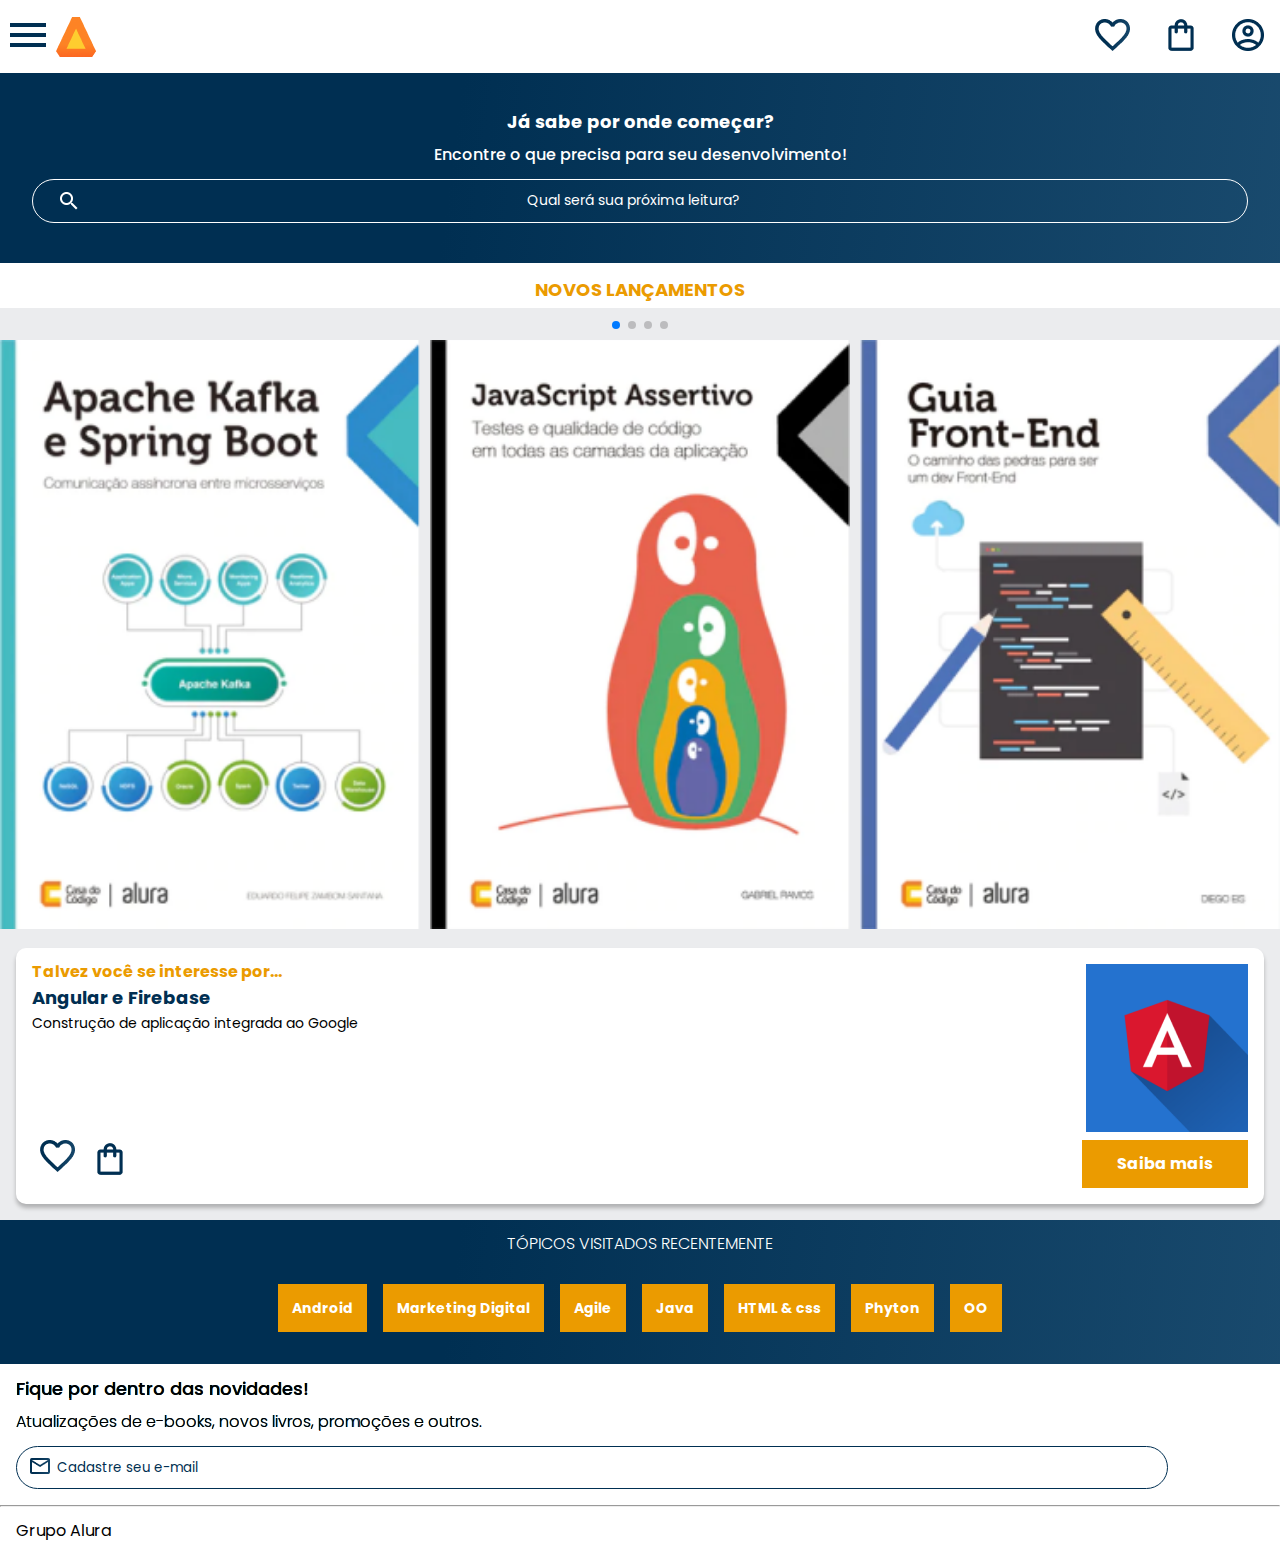
<file: index.html>
<!DOCTYPE html>
<html lang="pt-br">

<head>
    <meta charset="UTF-8">
    <meta name="viewport" content="width=device-width, initial-scale=1.0">
    <title>Alura Books</title>
    <link rel="stylesheet" href="reset.css">
    <link rel="preconnect" href="https://fonts.googleapis.com">
    <link rel="preconnect" href="https://fonts.gstatic.com" crossorigin>
    <link
        href="https://fonts.googleapis.com/css2?family=Poppins:ital,wght@0,100;0,200;0,300;0,400;0,500;0,600;0,700;0,800;0,900;1,100;1,200;1,300;1,400;1,500;1,600;1,700;1,800;1,900&display=swap"
        rel="stylesheet">
    <link rel="stylesheet" href="https://cdn.jsdelivr.net/npm/swiper@11/swiper-bundle.min.css" />
    <link rel="stylesheet" href="style.css">
</head>

<body>
    <header class="cabecalho">
        <div class="container">
            <input type="checkbox" id="menu" class="container-botao">
            <label for="menu">
                <span class="cabecalho-menu-hamburguer container-imagem"></span>
            </label>
            <ul class="lista-menu">
                <li class="lista-menu-titulo">Categorias</li>
                <li class="lista-item">
                    <a href="#" class="lista-menu-link">Programação</a>
                </li>
                <li class="lista-item">
                    <a href="#" class="lista-menu-link">Front-End</a>
                </li>
                <li class="lista-item">
                    <a href="#" class="lista-menu-link">Infraestrutura</a>
                </li>
                <li class="lista-item">
                    <a href="#" class="lista-menu-link">Business</a>
                </li>
                <li class="lista-item">
                    <a href="#" class="lista-menu-link">Design & UX</a>
                </li>
            </ul>
            <img src="img/Logo.png" alt="Logo da AluraBooks">
        </div>
        <div class="container">
            <a href="#"><img src="img/Favoritos.png" alt="Meus favoritos" class="container-imagem"></a>
            <a href="#"><img src="img/Sacola.png" alt="Carrinho de compras" class="container-imagem"></a>
            <a href="#"><img src="img/Perfil.png" alt="Meu perfil" class="container-imagem"></a>
        </div>
    </header>
    <section class="banner">
        <h2 class="banner-titulo">Já sabe por onde começar?</h2>
        <p class="banner-texto">Encontre o que precisa para seu desenvolvimento!</p>
        <input type="search" class="banner-pesquisa" placeholder="Qual será sua próxima leitura?">
    </section>
    <section class="carrossel">
        <h2 class="carrossel-titulo">Novos lançamentos</h2>
        <div class="swiper">
            <div class="swiper-pagination"></div>
            <div class="swiper-wrapper">
                <!-- Slides -->
                <div class="swiper-slide"><img src="img/ApacheKafka.png" alt="Livro sobre apache Kafka da AluraBooks"></div>
                <div class="swiper-slide"><img src="img/Javascript.png" alt="Livro sobre Javascript da AluraBooks"></div>
                <div class="swiper-slide"><img src="img/Guia Front-end.png" alt="Livro sobre Front-End da AluraBooks"></div>
                <div class="swiper-slide"><img src="img/ApacheKafka.png" alt="Livro sobre apache Kafka da AluraBooks"></div>
                <div class="swiper-slide"><img src="img/Javascript.png" alt="Livro sobre Javascript da AluraBooks"></div>
                <div class="swiper-slide"><img src="img/Guia Front-end.png" alt="Livro sobre Front-End da AluraBooks"></div>
            </div>
            <div class="swiper-button-prev"></div>
            <div class="swiper-button-next"></div>
        </div>
        <div class="card">
            <div class="card-descricao">
                <div class="descricao">
                    <h3 class="descricao-titulo">Talvez você se interesse por...</h3>
                    <h2 class="descricao-titulo-livro">Angular e Firebase</h2>
                    <p class="descricao-texto">Construção de aplicação integrada ao Google</p>
                </div>
                <img src="./img/Angular.png" class="descricao-imagem">
            </div>
            <div class="card-botoes">
                <ul class="botoes">
                    <li class="botoes-item">
                        <img src="./img/Favoritos.png" alt="Favoritar livro">
                    </li>
                    <li class="botoes-item">
                        <img src="./img/Sacola.png" alt="Adicionar à sacola">
                    </li>
                </ul>
                <a href="#" class="botoes-ancora">Saiba mais</a>
            </div>
        </div>
    </section>
    <section class="topicos">
        <h2 class="topicos-titulo">TÓPICOS VISITADOS RECENTEMENTE</h2>
        <ul class="topicos-lista">
            <li class="topicos-item">
                <a href="#" class="topicos-link">Android</a>
            </li>
            <li class="topicos-item">
                <a href="#" class="topicos-link">Marketing Digital</a>
            </li>
            <li class="topicos-item">
                <a href="#" class="topicos-link">Agile</a>
            </li>
            <li class="topicos-item">
                <a href="#" class="topicos-link">Java</a>
            </li>
            <li class="topicos-item">
                <a href="#" class="topicos-link">HTML & css</a>
            </li>
            <li class="topicos-item">
                <a href="#" class="topicos-link">Phyton</a>
            </li>
            <li class="topicos-item">
                <a href="#" class="topicos-link">OO</a>
            </li>
        </ul>
    </section>
    <section class="contato">
        <h2 class="contato-titulo">Fique por dentro das novidades!</h2>
        <p class="contato-texto">Atualizações de e-books,
        novos livros, promoções e outros.</p>
        <input type="email" placeholder="Cadastre seu e-mail"
        class="contato-email">
    </section>
    <script src="https://cdn.jsdelivr.net/npm/swiper@11/swiper-bundle.min.js"></script>
    <script>
        const swiper = new Swiper('.swiper', {
        spaceBetween: 10,
        slidesPerView: 3,
        pagination: {
            el:'.swiper-pagination',
            type: 'bullets',
        },
    });
    </script>
</body>

<hr/>
<footer class="rodape">
    <h2 class="rodape-titulo">Grupo Alura</h2>

</footer>

</html>
</file>
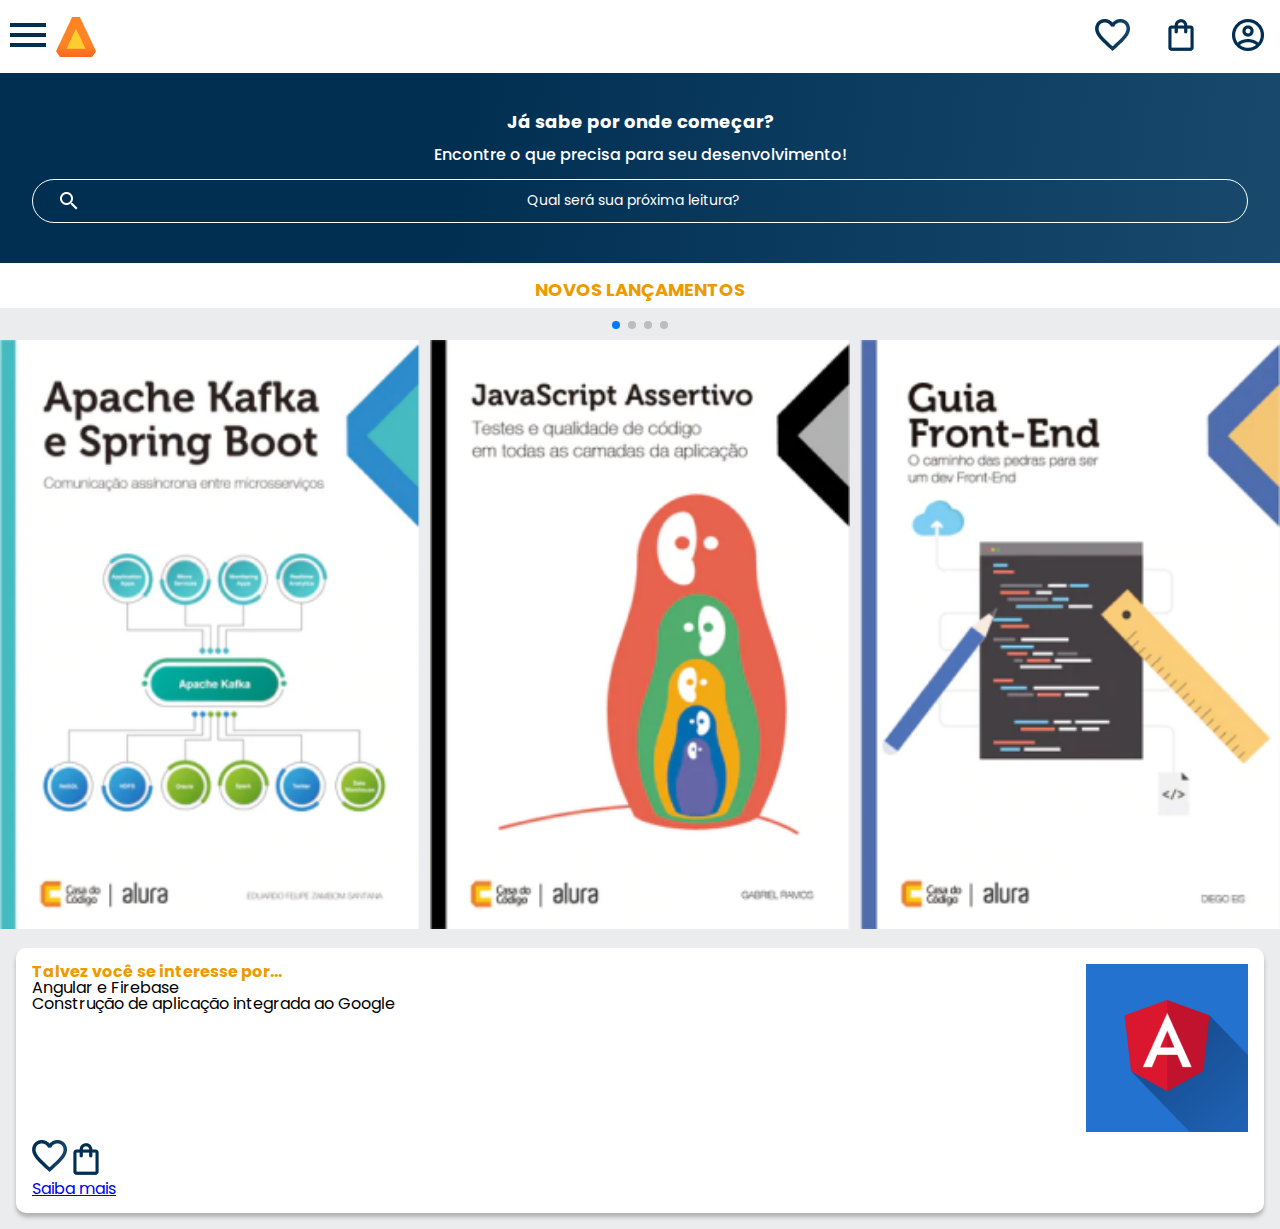
<file: AluraBooks2B-main/index.html>
<!DOCTYPE html>
<html lang="pt-br">

<head>
    <meta charset="UTF-8">
    <meta name="viewport" content="width=device-width, initial-scale=1.0">
    <title>Alura Books</title>
    <link rel="stylesheet" href="reset.css">
    <link rel="preconnect" href="https://fonts.googleapis.com">
    <link rel="preconnect" href="https://fonts.gstatic.com" crossorigin>
    <link
        href="https://fonts.googleapis.com/css2?family=Poppins:ital,wght@0,100;0,200;0,300;0,400;0,500;0,600;0,700;0,800;0,900;1,100;1,200;1,300;1,400;1,500;1,600;1,700;1,800;1,900&display=swap"
        rel="stylesheet">
    <link rel="stylesheet" href="https://cdn.jsdelivr.net/npm/swiper@11/swiper-bundle.min.css" />
    <link rel="stylesheet" href="style.css">
</head>

<body>
    <header class="cabecalho">
        <div class="container">
            <input type="checkbox" id="menu" class="container-botao">
            <label for="menu">
                <span class="cabecalho-menu-hamburguer container-imagem"></span>
            </label>
            <ul class="lista-menu">
                <li class="lista-menu-titulo">Categorias</li>
                <li class="lista-item">
                    <a href="#" class="lista-menu-link">Programação</a>
                </li>
                <li class="lista-item">
                    <a href="#" class="lista-menu-link">Front-End</a>
                </li>
                <li class="lista-item">
                    <a href="#" class="lista-menu-link">Infraestrutura</a>
                </li>
                <li class="lista-item">
                    <a href="#" class="lista-menu-link">Business</a>
                </li>
                <li class="lista-item">
                    <a href="#" class="lista-menu-link">Design & UX</a>
                </li>
            </ul>
            <img src="img/Logo.png" alt="Logo da AluraBooks">
        </div>
        <div class="container">
            <a href="#"><img src="img/Favoritos.png" alt="Meus favoritos" class="container-imagem"></a>
            <a href="#"><img src="img/Sacola.png" alt="Carrinho de compras" class="container-imagem"></a>
            <a href="#"><img src="img/Perfil.png" alt="Meu perfil" class="container-imagem"></a>
        </div>
    </header>
    <section class="banner">
        <h2 class="banner-titulo">Já sabe por onde começar?</h2>
        <p class="banner-texto">Encontre o que precisa para seu desenvolvimento!</p>
        <input type="search" class="banner-pesquisa" placeholder="Qual será sua próxima leitura?">
    </section>
    <section class="carrossel">
        <h2 class="carrossel-titulo">Novos lançamentos</h2>
        <div class="swiper">
            <div class="swiper-pagination"></div>
            <div class="swiper-wrapper">
                <!-- Slides -->
                <div class="swiper-slide"><img src="img/ApacheKafka.png" alt="Livro sobre apache Kafka da AluraBooks"></div>
                <div class="swiper-slide"><img src="img/Javascript.png" alt="Livro sobre Javascript da AluraBooks"></div>
                <div class="swiper-slide"><img src="img/Guia Front-end.png" alt="Livro sobre Front-End da AluraBooks"></div>
                <div class="swiper-slide"><img src="img/ApacheKafka.png" alt="Livro sobre apache Kafka da AluraBooks"></div>
                <div class="swiper-slide"><img src="img/Javascript.png" alt="Livro sobre Javascript da AluraBooks"></div>
                <div class="swiper-slide"><img src="img/Guia Front-end.png" alt="Livro sobre Front-End da AluraBooks"></div>
            </div>
            <div class="swiper-button-prev"></div>
            <div class="swiper-button-next"></div>
        </div>
        <div class="card">
            <div class="card-descricao">
                <div class="descricao">
                    <h3 class="descricao-titulo">Talvez você se interesse por...</h3>
                    <h2 class="descricao-titulo-livro">Angular e Firebase</h2>
                    <p class="descricao-texto">Construção de aplicação integrada ao Google</p>
                </div>
                <img src="./img/Angular.png" class="descricao-imagem">
            </div>
            <div class="card-botoes">
                <ul class="botoes">
                    <li class="botoes-item">
                        <img src="./img/Favoritos.png" alt="Favoritar livro">
                    </li>
                    <li class="botoes-item">
                        <img src="./img/Sacola.png" alt="Adicionar à sacola">
                    </li>
                </ul>
                <a href="#" class="botoes-ancora">Saiba mais</a>
            </div>
        </div>
    </section>
    <script src="https://cdn.jsdelivr.net/npm/swiper@11/swiper-bundle.min.js"></script>
    <script>
        const swiper = new Swiper('.swiper', {
        spaceBetween: 10,
        slidesPerView: 3,
        pagination: {
            el:'.swiper-pagination',
            type: 'bullets',
        },
    });
    </script>
</body>

</html>
</file>
<file: style.css>
@import url("styles/header.css");
@import url("styles/banner.css");
@import url("styles/carrossel.css");
@import url("styles/topicos.css");
@import url("styles/contato.css");
@import url("styles/rodape.css");
:root{
    --cor-de-fundo: #EBECEE;
    --branco: #FFFFFF;
    --laranja: #EB9B00;
    --azul-degrade: linear-gradient(97.54deg,#002F52 35.49%,#326589 165.37%);
    --azul:#002F52;
    --fonte-principal:"Poppins";
}

body{
    background-color: var(--cor-de-fundo);
    font-family: var(--fonte-principal);
    font-size: 16px;
    font-weight: 400;
}
</file>
<file: AluraBooks2B-main/style.css>
@import url("styles/header.css");
@import url("styles/banner.css");
@import url("styles/carrossel.css");
:root{
    --cor-de-fundo: #EBECEE;
    --branco: #FFFFFF;
    --laranja: #EB9B00;
    --azul-degrade: linear-gradient(97.54deg,#002F52 35.49%,#326589 165.37%);
    --azul:#002F52;
    --fonte-principal:"Poppins";
}

body{
    background-color: var(--cor-de-fundo);
    font-family: var(--fonte-principal);
    font-size: 16px;
    font-weight: 400;
}
</file>
